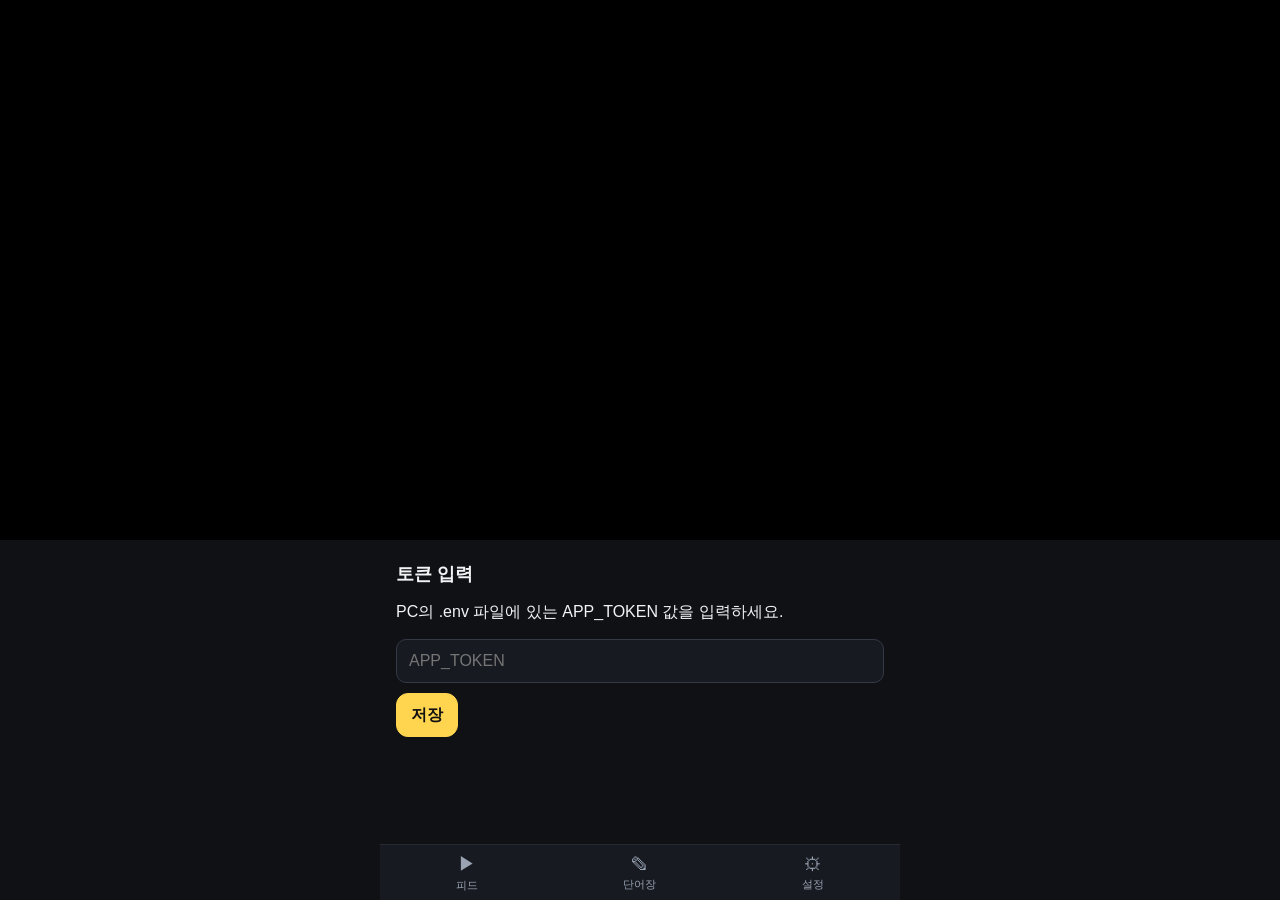
<file: static/index.html>
<!doctype html>
<html lang="ko">
<head>
  <meta charset="utf-8">
  <meta name="viewport" content="width=device-width, initial-scale=1, viewport-fit=cover">
  <meta name="theme-color" content="#0f1115">
  <title>독일어 쇼츠</title>
  <link rel="manifest" href="/manifest.webmanifest">
  <link rel="icon" href="/static/icons/icon.svg" type="image/svg+xml">
  <link rel="stylesheet" href="/static/styles.css">
</head>
<body>
  <!-- The single YouTube player lives here. Nothing is ever positioned over it. -->
  <div id="stage"><div id="player-box"><div id="player"></div></div></div>

  <main id="views">
    <section id="view-feed">
      <div id="rail"></div>
    </section>
    <section id="view-vocab" class="page" hidden></section>
    <section id="view-settings" class="page" hidden></section>
    <section id="view-onboarding" class="page" hidden></section>
    <section id="view-token" class="page" hidden>
      <h2 data-i18n="token_title">토큰 입력</h2>
      <p data-i18n="token_help">PC의 .env 파일에 있는 APP_TOKEN 값을 입력하세요.</p>
      <input id="token-input" type="password" autocomplete="off" placeholder="APP_TOKEN">
      <button id="token-save" class="btn primary" data-i18n="save">저장</button>
    </section>
  </main>

  <nav id="tabbar">
    <button class="tab active" data-view="feed"><span class="ico">▶</span><span data-i18n="tab_feed">피드</span></button>
    <button class="tab" data-view="vocab"><span class="ico">✎</span><span data-i18n="tab_vocab">단어장</span><span id="vocab-count" class="badge" hidden></span></button>
    <button class="tab" data-view="settings"><span class="ico">⚙</span><span data-i18n="tab_settings">설정</span></button>
  </nav>

  <div id="toast" hidden></div>

  <script src="https://www.youtube.com/iframe_api" async></script>
  <script type="module" src="/static/js/main.js"></script>
</body>
</html>
</file>
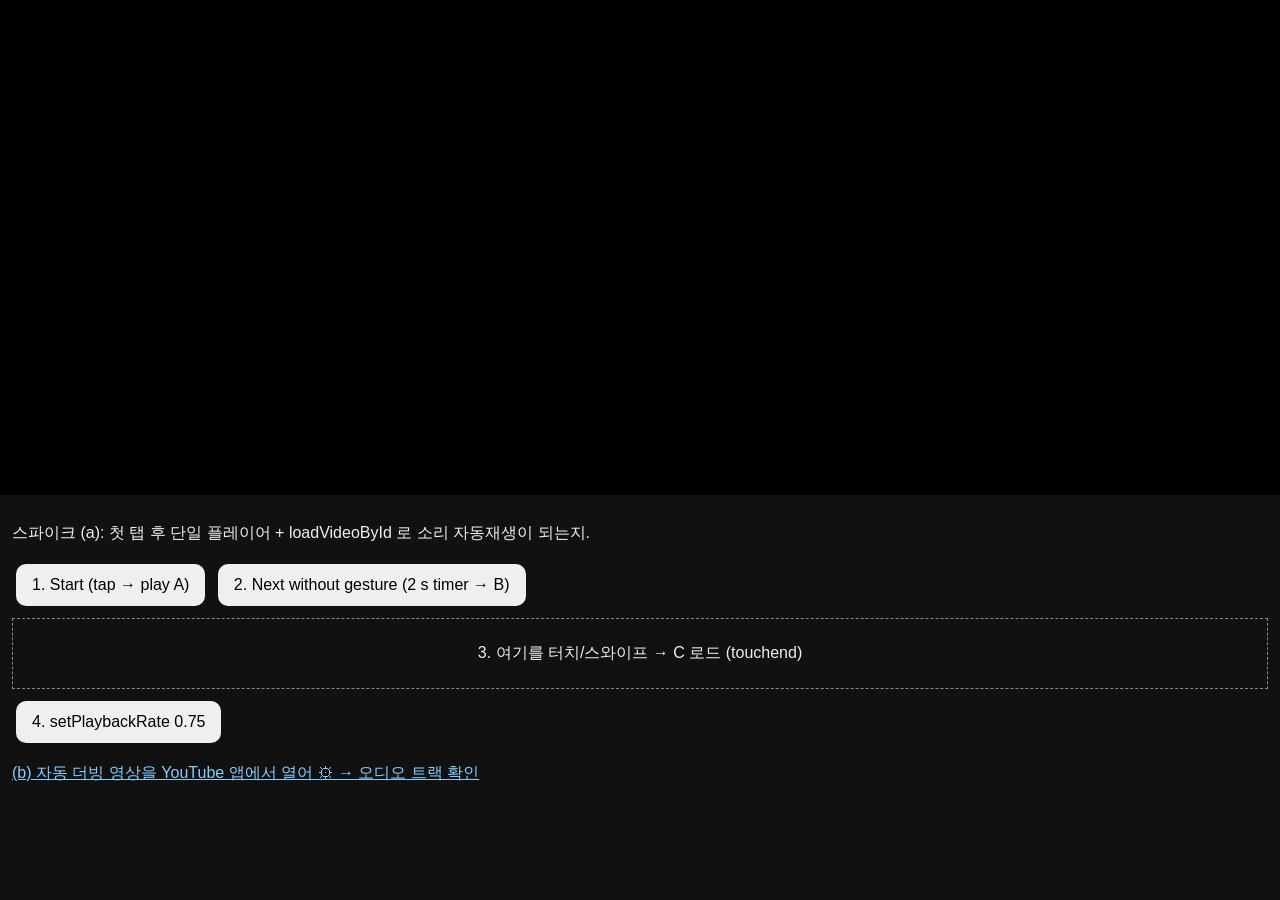
<file: spikes/ios_player.html>
<!doctype html>
<html lang="ko"><head><meta charset="utf-8"><meta name="viewport" content="width=device-width, initial-scale=1, viewport-fit=cover">
<title>spike: iOS autoplay</title>
<style>
  body { margin: 0; background: #111; color: #eee; font-family: -apple-system, sans-serif; }
  #stage { position: fixed; top: 0; left: 0; right: 0; height: 55dvh; background: #000; display: flex; justify-content: center; }
  #box { height: 100%; width: min(100vw, calc(55dvh * 9 / 16)); }
  #player, #player iframe { width: 100%; height: 100%; }
  #ui { position: fixed; top: 55dvh; bottom: 0; left: 0; right: 0; overflow: auto; padding: 12px; }
  button { font-size: 16px; padding: 12px 16px; margin: 4px; border-radius: 10px; border: 0; }
  #swipe { border: 1px dashed #888; padding: 24px; text-align: center; margin: 8px 0; }
  pre { font-size: 12px; white-space: pre-wrap; }
</style></head>
<body>
<div id="stage"><div id="box"><div id="player"></div></div></div>
<div id="ui">
  <p>스파이크 (a): 첫 탭 후 단일 플레이어 + loadVideoById 로 소리 자동재생이 되는지.</p>
  <button id="start">1. Start (tap → play A)</button>
  <button id="timer">2. Next without gesture (2 s timer → B)</button>
  <div id="swipe">3. 여기를 터치/스와이프 → C 로드 (touchend)</div>
  <button id="rate">4. setPlaybackRate 0.75</button>
  <p><a href="https://www.youtube.com/watch?v=dQw4w9WgXcQ" target="_blank" style="color:#8cf">(b) 자동 더빙 영상을 YouTube 앱에서 열어 ⚙ → 오디오 트랙 확인</a></p>
  <pre id="log"></pre>
</div>
<script src="https://www.youtube.com/iframe_api" async></script>
<script>
  const A = 'dQw4w9WgXcQ', B = '9bZkp7q19f0', C = 'kJQP7kiw5Fk';
  const log = (m) => { const el = document.getElementById('log'); el.textContent = `${new Date().toISOString().slice(11, 19)} ${m}\n` + el.textContent; };
  const names = { '-1': 'UNSTARTED', 0: 'ENDED', 1: 'PLAYING', 2: 'PAUSED', 3: 'BUFFERING', 5: 'CUED' };
  let player = null;
  window.onYouTubeIframeAPIReady = () => {
    player = new YT.Player('player', {
      videoId: A, host: 'https://www.youtube-nocookie.com',
      playerVars: { playsinline: 1, rel: 0, cc_load_policy: 0, enablejsapi: 1, controls: 1, origin: location.origin },
      events: {
        onReady: () => log('ready (cued A)'),
        onStateChange: (e) => log('state ' + names[e.data] + ' t=' + player.getCurrentTime().toFixed(2) + ' muted=' + player.isMuted()),
        onError: (e) => log('ERROR ' + e.data),
      },
    });
  };
  document.getElementById('start').onclick = () => { log('tap start → playVideo()'); player.playVideo(); };
  document.getElementById('timer').onclick = () => { log('timer armed (2 s)'); setTimeout(() => { log('timer → loadVideoById(B) (no gesture)'); player.loadVideoById(B); }, 2000); };
  document.getElementById('swipe').addEventListener('touchend', () => { log('touchend → loadVideoById(C)'); player.loadVideoById(C); }, { passive: true });
  document.getElementById('swipe').addEventListener('click', () => { log('click → loadVideoById(C)'); player.loadVideoById(C); });
  document.getElementById('rate').onclick = () => { player.setPlaybackRate(0.75); log('rate ' + player.getPlaybackRate()); };
  setInterval(() => { if (player && player.getPlayerState && player.getPlayerState() === 1) document.title = 't=' + player.getCurrentTime().toFixed(1); }, 250);
</script>
</body></html>
</file>
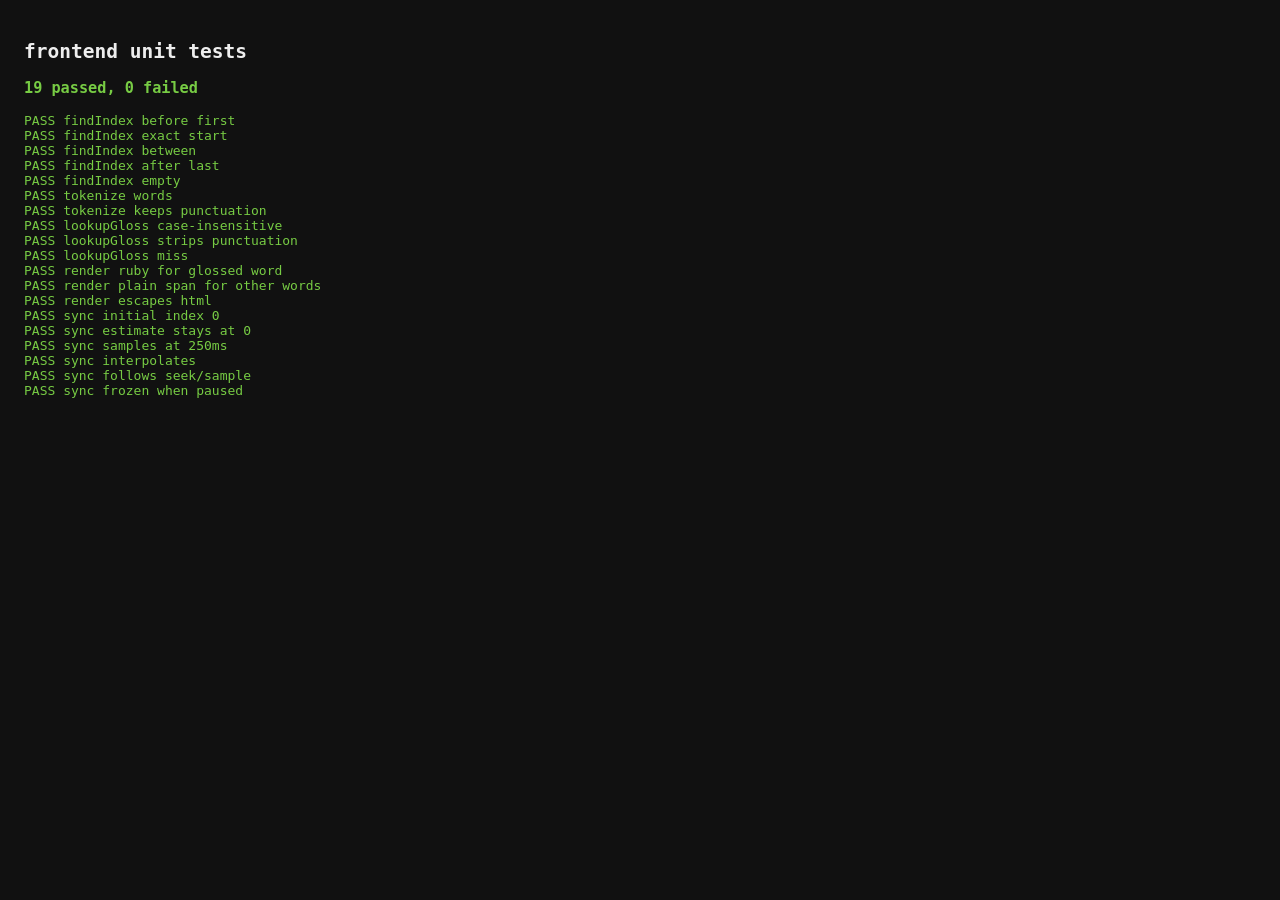
<file: static/tests.html>
<!doctype html>
<html lang="ko"><head><meta charset="utf-8"><title>frontend unit tests</title>
<style>body{font-family:monospace;background:#111;color:#eee;padding:16px} .ok{color:#7c4} .fail{color:#f66}</style></head>
<body><h2>frontend unit tests</h2><pre id="out"></pre>
<script type="module">
import { findIndex, tokenize, createSync } from '/static/js/subtitles.js';
import { buildGlossMap, lookupGloss, renderGermanLine } from '/static/js/gloss.js';

const out = document.getElementById('out');
let pass = 0, fail = 0;
function check(name, cond, info = '') {
  const line = document.createElement('div');
  line.className = cond ? 'ok' : 'fail';
  line.textContent = `${cond ? 'PASS' : 'FAIL'} ${name}${cond ? '' : ' ' + info}`;
  out.append(line);
  cond ? pass++ : fail++;
}
const eq = (a, b) => JSON.stringify(a) === JSON.stringify(b);

// findIndex
const starts = [0, 2000, 4500, 7000];
check('findIndex before first', findIndex(starts, -1) === -1);
check('findIndex exact start', findIndex(starts, 2000) === 1);
check('findIndex between', findIndex(starts, 4499) === 1);
check('findIndex after last', findIndex(starts, 99999) === 3);
check('findIndex empty', findIndex([], 10) === -1);

// tokenize
const toks = tokenize("Schöne Grüße, Herr Müller-Lüdenscheidt! Wie geht's?");
check('tokenize words', eq(toks.filter(t => t.word).map(t => t.w), ['Schöne', 'Grüße', 'Herr', 'Müller-Lüdenscheidt', 'Wie', "geht's"]), JSON.stringify(toks));
check('tokenize keeps punctuation', toks.map(t => t.w).join('') === "Schöne Grüße, Herr Müller-Lüdenscheidt! Wie geht's?");

// gloss map + rendering
const map = buildGlossMap([{ surface: 'Grüße', lemma: 'der Gruß, -"e', pos: 'noun', level: 'A2', ko: '인사', en: 'greeting' }]);
check('lookupGloss case-insensitive', lookupGloss(map, 'grüße') !== null);
check('lookupGloss strips punctuation', lookupGloss(map, 'Grüße,') !== null);
check('lookupGloss miss', lookupGloss(map, 'Herr') === null);
const html = renderGermanLine('Schöne Grüße, Herr!', map, { ruby: true, lang: 'ko' });
check('render ruby for glossed word', html.includes('<ruby class="w g" data-w="Grüße">Grüße<rt>인사</rt></ruby>'), html);
check('render plain span for other words', html.includes('<span class="w" data-w="Herr">Herr</span>'), html);
const esc = renderGermanLine('<b>x</b>', map);
check('render escapes html', !esc.includes('<b>') && esc.includes('&lt;') && esc.includes('&gt;'), esc);

// sync loop with a fake clock/player
let now = 0, t = 0, st = 1; const indices = [];
const fake = { getTime: () => t, state: () => st };
const s = createSync(fake, (i) => indices.push(i), { now: () => now, raf: () => 0, caf: () => {} });
s.start([{ start_ms: 0 }, { start_ms: 1000 }, { start_ms: 2000 }]);
check('sync initial index 0', eq(indices, [0]), JSON.stringify(indices));
now = 100; t = 0.1; s.tick();            // no new sample yet (100 < 250) -> estimate 0.1 s
check('sync estimate stays at 0', eq(indices, [0]));
now = 1100; t = 1.1; s.tick();           // sample -> 1.1 s -> index 1
check('sync samples at 250ms', eq(indices, [0, 1]), JSON.stringify(indices));
now = 1300; s.tick();                    // estimate 1.1 + 0.2 = 1.3 -> still 1
check('sync interpolates', eq(indices, [0, 1]));
now = 2100; t = 2.05; s.tick();          // sample 2.05 -> index 2
check('sync follows seek/sample', eq(indices, [0, 1, 2]), JSON.stringify(indices));
st = 2; now = 2400; t = 2.05; s.tick();  // paused: estimate frozen
check('sync frozen when paused', eq(indices, [0, 1, 2]));
s.stop();

const sum = document.createElement('h3'); sum.textContent = `${pass} passed, ${fail} failed`; sum.className = fail ? 'fail' : 'ok'; out.prepend(sum);
</script></body></html>
</file>
<file: static/styles.css>
:root {
  --bg: #0f1115;
  --panel: #171a21;
  --panel-2: #1f232c;
  --text: #f2f3f5;
  --muted: #9aa3b2;
  --accent: #ffd54f;
  --accent-2: #4fc3f7;
  --danger: #ef5350;
  --stage-h: min(55dvh, calc(100vw * 16 / 9));
  --tab-h: calc(56px + env(safe-area-inset-bottom));
  --radius: 14px;
  font-family: -apple-system, BlinkMacSystemFont, "Apple SD Gothic Neo", "Malgun Gothic", Roboto, "Noto Sans KR", "Segoe UI", sans-serif;
}
* { box-sizing: border-box; -webkit-tap-highlight-color: transparent; }
html, body { margin: 0; height: 100%; background: var(--bg); color: var(--text); overscroll-behavior: none; }
body { overflow: hidden; }
button { font: inherit; color: inherit; }
a { color: var(--accent-2); }
[hidden] { display: none !important; }

/* ---- stage (player) ---- */
#stage { position: fixed; top: 0; left: 0; right: 0; height: var(--stage-h); background: #000; display: flex; justify-content: center; }
#player-box { height: 100%; width: min(100vw, calc(var(--stage-h) * 9 / 16)); }
#player, #player iframe { width: 100%; height: 100%; display: block; }

/* ---- views ---- */
#views { position: fixed; top: var(--stage-h); left: 0; right: 0; bottom: var(--tab-h); overflow: hidden; }
#views > section { height: 100%; }
.page { overflow-y: auto; padding: 16px 16px 24px; }
.page h2 { margin: 6px 0 12px; font-size: 18px; }
.page h3 { margin: 18px 0 8px; font-size: 14px; color: var(--muted); text-transform: uppercase; letter-spacing: .04em; }

/* ---- rail / cards: a swipe pager (swipe up = next, down = previous); the browser never scrolls it ---- */
#rail { height: 100%; position: relative; overflow: hidden; touch-action: none; user-select: none; -webkit-user-select: none; overscroll-behavior: contain; }
.card { position: absolute; inset: 0; display: flex; flex-direction: column; padding: 8px 12px 6px; gap: 6px; border-top: 1px solid #262a33; background: var(--bg); overflow: hidden; will-change: transform; }
.card.anim { transition: transform .3s cubic-bezier(.2, .8, .2, 1); }
.card textarea { user-select: text; -webkit-user-select: text; }
.sheet-host { flex: 0 1 auto; min-height: 0; overflow-y: auto; }
.hint { text-align: center; color: var(--muted); font-size: 12px; }
.card-head { display: flex; flex-wrap: wrap; align-items: center; gap: 6px; font-size: 12px; color: var(--muted); }
.card-head .chan { color: var(--text); font-weight: 600; }
.chip { border: 1px solid #343945; border-radius: 999px; padding: 2px 8px; font-size: 11px; line-height: 1.4; background: var(--panel); }
.chip.cefr { border-color: var(--accent); color: var(--accent); }
.chip.model { border-color: var(--accent-2); color: var(--accent-2); }
.chip.action { cursor: pointer; }
.ytlink { margin-left: auto; font-size: 12px; text-decoration: none; }

.subs { flex: 1 1 auto; min-height: 60px; overflow-y: auto; display: flex; flex-direction: column; justify-content: center; gap: 8px; padding: 4px 2px; }
.subs-tr { font-size: 20px; line-height: 1.4; font-weight: 600; text-align: center; word-break: keep-all; }
.subs-de { font-size: 22px; line-height: 1.7; text-align: center; word-break: keep-all; }
.subs-ctx { font-size: 15px; line-height: 1.5; text-align: center; color: var(--muted); }
.subs-ctx .prev { opacity: .6; }
.subs-ctx .next { opacity: .4; }
.subs .empty { color: var(--muted); text-align: center; font-size: 15px; }
.subs .source { text-align: center; font-size: 11px; color: var(--muted); }
.w { cursor: pointer; }
.w.g { text-decoration: underline dotted var(--accent); text-underline-offset: 4px; }
ruby.w rt { font-size: 11px; color: var(--accent); font-weight: 400; }
.reveal { align-self: center; background: var(--panel-2); border: 1px solid #343945; border-radius: 999px; padding: 8px 16px; min-height: 40px; }
.start-btn, .play-btn { align-self: center; background: var(--accent); color: #111; border: 0; border-radius: 999px; padding: 14px 28px; font-size: 18px; font-weight: 700; min-height: 48px; }

.ctrl { display: flex; gap: 5px; flex-wrap: wrap; justify-content: center; flex: 0 0 auto; }
.ctrl button { min-height: 40px; min-width: 40px; padding: 4px 9px; border-radius: 12px; border: 1px solid #343945; background: var(--panel); font-size: 12px; white-space: nowrap; }
.ctrl button.on { border-color: var(--accent); color: var(--accent); }

/* ---- bottom sheet (inside the card area, never over the stage) ---- */
.sheet { background: var(--panel-2); border-radius: var(--radius); padding: 12px; margin-top: 4px; }
.sheet .lemma { font-size: 20px; font-weight: 700; }
.sheet .pos { font-size: 12px; color: var(--muted); margin-left: 6px; }
.sheet .meaning { margin: 6px 0; font-size: 16px; }
.sheet .sentence { font-size: 14px; color: var(--muted); margin-bottom: 8px; }
.sheet .row { display: flex; gap: 6px; flex-wrap: wrap; }
.sheet textarea { width: 100%; min-height: 70px; border-radius: 10px; border: 1px solid #343945; background: var(--bg); color: var(--text); padding: 8px; font: inherit; }

/* ---- generic ---- */
.btn { min-height: 44px; padding: 8px 14px; border-radius: 12px; border: 1px solid #343945; background: var(--panel); }
.btn.primary { background: var(--accent); color: #111; border-color: var(--accent); font-weight: 700; }
.btn.danger { border-color: var(--danger); color: var(--danger); }
.btn.small { min-height: 36px; padding: 4px 10px; font-size: 13px; }
.row { display: flex; gap: 8px; align-items: center; flex-wrap: wrap; }
.field { display: flex; justify-content: space-between; align-items: center; gap: 12px; padding: 12px 0; border-bottom: 1px solid #262a33; }
.field label { flex: 1; }
.seg { display: inline-flex; border: 1px solid #343945; border-radius: 10px; overflow: hidden; }
.seg button { border: 0; background: transparent; padding: 8px 12px; min-height: 40px; }
.seg button.on { background: var(--accent); color: #111; font-weight: 700; }
.switch { width: 52px; height: 30px; border-radius: 999px; border: 0; background: #343945; position: relative; }
.switch.on { background: var(--accent); }
.switch::after { content: ""; position: absolute; top: 3px; left: 3px; width: 24px; height: 24px; border-radius: 50%; background: #fff; transition: left .15s; }
.switch.on::after { left: 25px; }
.chips { display: flex; flex-wrap: wrap; gap: 8px; }
.chips .chip { min-height: 40px; display: inline-flex; align-items: center; padding: 6px 14px; font-size: 14px; }
.chips .chip.on { background: var(--accent); color: #111; border-color: var(--accent); font-weight: 700; }
input[type=text], input[type=password] { width: 100%; padding: 12px; border-radius: 10px; border: 1px solid #343945; background: var(--panel); color: var(--text); font: inherit; margin-bottom: 10px; }
.list { list-style: none; margin: 0; padding: 0; }
.list li { padding: 10px 0; border-bottom: 1px solid #262a33; display: flex; gap: 10px; align-items: flex-start; }
.list li .body { flex: 1; min-width: 0; }
.list li .lemma { font-weight: 700; }
.list li .sub { color: var(--muted); font-size: 13px; }
.runs { font-size: 12px; color: var(--muted); white-space: pre-wrap; }
.muted { color: var(--muted); font-size: 13px; }

/* ---- tab bar ---- */
#tabbar { position: fixed; left: 0; right: 0; bottom: 0; height: var(--tab-h); padding-bottom: env(safe-area-inset-bottom); display: flex; background: var(--panel); border-top: 1px solid #262a33; }
#tabbar .tab { flex: 1; border: 0; background: transparent; color: var(--muted); display: flex; flex-direction: column; align-items: center; justify-content: center; gap: 2px; font-size: 11px; position: relative; }
#tabbar .tab.active { color: var(--accent); }
#tabbar .ico { font-size: 18px; }
.badge { position: absolute; top: 6px; right: 22%; background: var(--accent); color: #111; border-radius: 999px; font-size: 10px; padding: 1px 6px; font-weight: 700; }

#toast { position: fixed; left: 50%; bottom: calc(var(--tab-h) + 12px); transform: translateX(-50%); background: #2b303b; color: var(--text); padding: 10px 16px; border-radius: 999px; font-size: 14px; max-width: 90vw; box-shadow: 0 4px 16px rgba(0,0,0,.4); z-index: 5; }

@media (min-width: 700px) {
  :root { --stage-h: min(60dvh, calc(100vw * 16 / 9)); }
  #views, #tabbar, #toast { max-width: 520px; left: 50%; right: auto; width: 100%; transform: translateX(-50%); }
  #toast { transform: translateX(-50%); }
}
</file>
